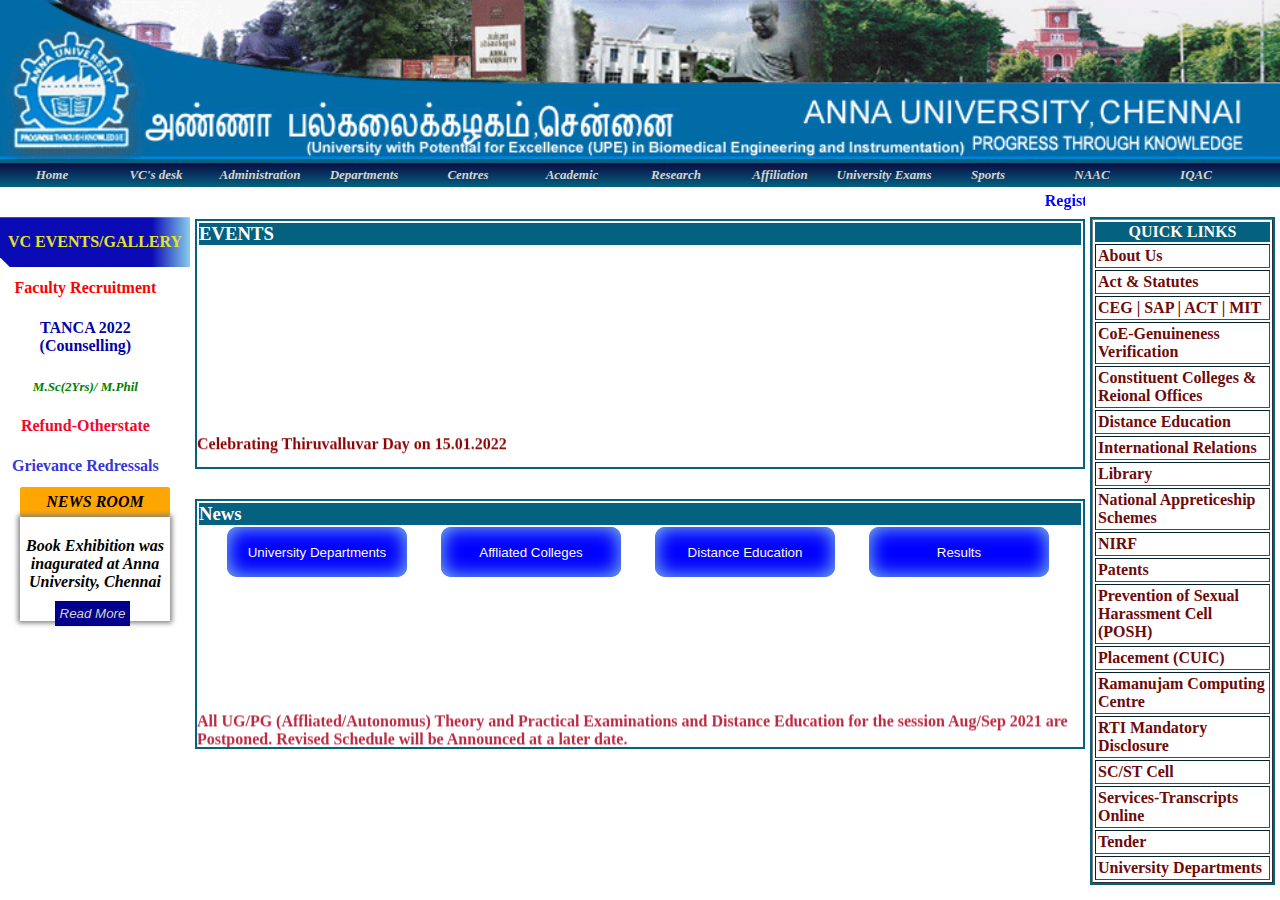
<file: Anna Univ - Main Page/Index.html>
<!DOCTYPE html>
<html lang="en">
<head>
    <meta charset="UTF-8">
    <meta http-equiv="X-UA-Compatible" content="IE=edge">
    <meta name="viewport" content="width=S, initial-scale=1.0">
    <title>AU Website</title>
    <link rel="stylesheet" href="au.css">
</head>
<body>
    <div class="main">
        <div class="navbar">
            <img src="head.gif" width="100%" height="20%">
        </div>

        <div class="menu">
            <ul>
                <li><a href="#">Home</a></li>
                <li><a href="#">VC's desk</a></li>
                <li><a href="#">Administration</a></li>
                <li><a href="#">Departments</a></li>
                <li><a href="#">Centres</a></li>
                <li><a href="#">Academic</a></li>
                <li><a href="#">Research</a></li>
                <li><a href="#">Affiliation</a></li>
                <li><a href="#">University Exams</a></li>
                <li><a href="#">Sports</a></li>
                <li><a href="#">NAAC</a></li>
                <li><a href="#">IQAC</a></li>
                <li><a href="D:\Personal\Portfolio-HTML\Anna University Website\Mail">Mail</a></li>
            </ul>
        </div>

        <div class="container">

            <div class="gallery">
                <a href="#"><button class="btn">VC EVENTS/GALLERY</button></a>
                <table border="0" cellspacing="2" cellpadding="3">
                    <tr><td><a href="#" style="color: red;">Faculty Recruitment</a></td></tr>
                    <tr><td><a href="#" style="color: rgb(4, 4, 165);">TANCA 2022<br>(Counselling)</a></td></tr>
                    <tr><td><a href="#" style="color: green; font-size: small; font-style: italic;">M.Sc(2Yrs)/ M.Phil</a></td></tr>
                    <tr><td><a href="#" style="color: rgb(240, 8, 46);">Refund-Otherstate</a></td></tr>
                    <tr><td><a href="#" style="color: rgb(55, 55, 214);">Grievance Redressals</a></td></tr>
                </table>

                <aside>
                    <h3><i>NEWS ROOM</i></h3>
                    <article>Book Exhibition was inagurated at Anna University, Chennai</article>
                    <a href="#"><button class="small-btn">Read More</button></a>
                </aside>
            </div>

            <div class="container-1">
                <div class="notification">
                    <marquee scrollamount="5" behavior="scroll" direction="left" width="890px">Registrar Circular date: 05.01.2022 on Cancellation
                        of Classes from 06.01.2022 to 20.01.2022
                    </marquee>
                </div>

                <div class="content">
                    <h3 class="events">EVENTS</h3>
                    <marquee scrollamount="4" behavior="scroll" direction="up" height="220px">
                        <li>Celebrating Thiruvalluvar Day on 15.01.2022</li><br>
                        <li>Online Six Day FDTP in Solid State Drives (EE8601)- Dept. of EEE- UCE Thirukkuvalai - Last Date: 28.01.2022</li><br>
                        <li>Closing of Kotturpuram Gate</li><br>
                        <li>Recruitment of Project Staff - CES - Last Date:24.01.2022</li><br>
                        <li>AICTE-AU STTP on Digital Knowledge Discovery and Management in Libraries - University Library - CEG Campus- Last Date:25.01.2022</li><br>
                        <li>42<sup>nd</sup> Annual Convocation - Rank List April/May 2021 Examinations - COE</li><br>
                        <li>EDTECH IDEATHON - Chance to receive funding upto $40,000 - Last date of Registration - 19 January 2022 - CED, Anna University</li><br>
                        <li>Recruitment of Temporary Non-Teaching Posts (Daily Wages) - E-YUVA Centre, Centre for Biotechnology - Last Date: 17.01.2022</li><br>
                        <li>Schedule fo Speciality Clinic - Health Centre -  CEG Campus</li><br>
                        <li>Virtual on Spot Provisional recruitment drive at Illinois Institute of Technology, USA - CIR</li><br>
                        <li>Special Master Course Program at Hiroshima University, Japan - CIR</li><br>
                        <li>AU TVS CQM - SQC - Membership form</li><br>
                        <li>A ready reckoner for enhancing placement activities</li><br>
                        <li>Govt. - Merit-cum-Means Scholarship / Post-Matric Scholarship</li><br>
                        <li>WiFi Connectivity Registration for Students and Staff Members of University Departments</li>
                    </marquee>
                </div>

                <div class="content-1">
                    <h3 class="news">News</h3>
                    <div class=".buttons">
                        <a href="#"><button class="btns">University Departments</button></a>
                        <a href="#"><button class="btns">Affliated Colleges</button></a>
                        <a href="#"><button class="btns">Distance Education</button></a>
                        <a href="#"><button class="btns">Results</button></a>
                    </div>
                    <marquee scrollamount="8" behavior="scroll" direction="up" height="200px">
                        <li>All UG/PG (Affliated/Autonomus) Theory and Practical Examinations and Distance Education
                            for the session Aug/Sep 2021 are Postponed. Revised Schedule will be Announced at a later date.
                        </li><br>
                        <li>Notification:- Cnadidates who have exhausted maximum period of study (EMPS) - selection
                            of exam centre for offline mode on Nov/Dec 2021 Examinations  - Reg
                        </li><br>
                        <li>Application for Transcripts submitted Online / Physical will also be sent to the 
                            corresponding Universities / Company by email (Strictly on request basis) Candidate request may be 
                            sent to transcriptannauniv@gmail.Com
                        </li><br>
                        <li>Academic Performance - April/May 2020 Examinations - B.E./B.Tech. Degree Programmes - 
                            University Departments
                        </li><br>
                        <li>Academic Performance - April/May 2020 Examinations - B.E./B.Tech. Degree Programmes -
                            Non-Autonomus Affiliated Colleges.
                        </li><br>
                        <li>Academic Performance - November/December 2020 Examinations - B.E./B.Tech. Degree Programmes -
                            Non-Autonomus Affiliated Colleges.
                        </li>
                    </marquee>
                </div>

            </div>

            <div class="links">
                <table border="1">
                <th>QUICK LINKS</td>
                <tr><td><a href="#">About Us</a></td></tr>
                <tr><td><a href="#">Act & Statutes</a></td></tr>
                <tr><td><a href="#">CEG | SAP | ACT | MIT</a></td></tr>
                <tr><td><a href="#">CoE-Genuineness Verification</a></td></tr>
                <tr><td><a href="#">Constituent Colleges &<br>Reional Offices</a></td></tr>
                <tr><td><a href="#">Distance Education</a></td></tr>
                <tr><td><a href="#">International Relations</a></td></tr>
                <tr><td><a href="#">Library</a></td></tr>
                <tr><td><a href="#">National Appreticeship<br>Schemes</a></td></tr>
                <tr><td><a href="#">NIRF</a></td></tr>
                <tr><td><a href="#">Patents</a></td></tr>
                <tr><td><a href="#">Prevention of Sexual<br>Harassment Cell (POSH)</a></td></tr>
                <tr><td><a href="#">Placement (CUIC)</a></td></tr>
                <tr><td><a href="#">Ramanujam Computing Centre</a></td></tr>
                <tr><td><a href="#">RTI Mandatory Disclosure</a></td></tr>
                <tr><td><a href="#">SC/ST Cell</a></td></tr>
                <tr><td><a href="#">Services-Transcripts Online</a></td></tr>
                <tr><td><a href="#">Tender</a></td></tr>
                <tr><td><a href="#">University Departments</a></td></tr></table>
            </div>

            

        </div>

        

    </div>
</body>
</html>
</file>
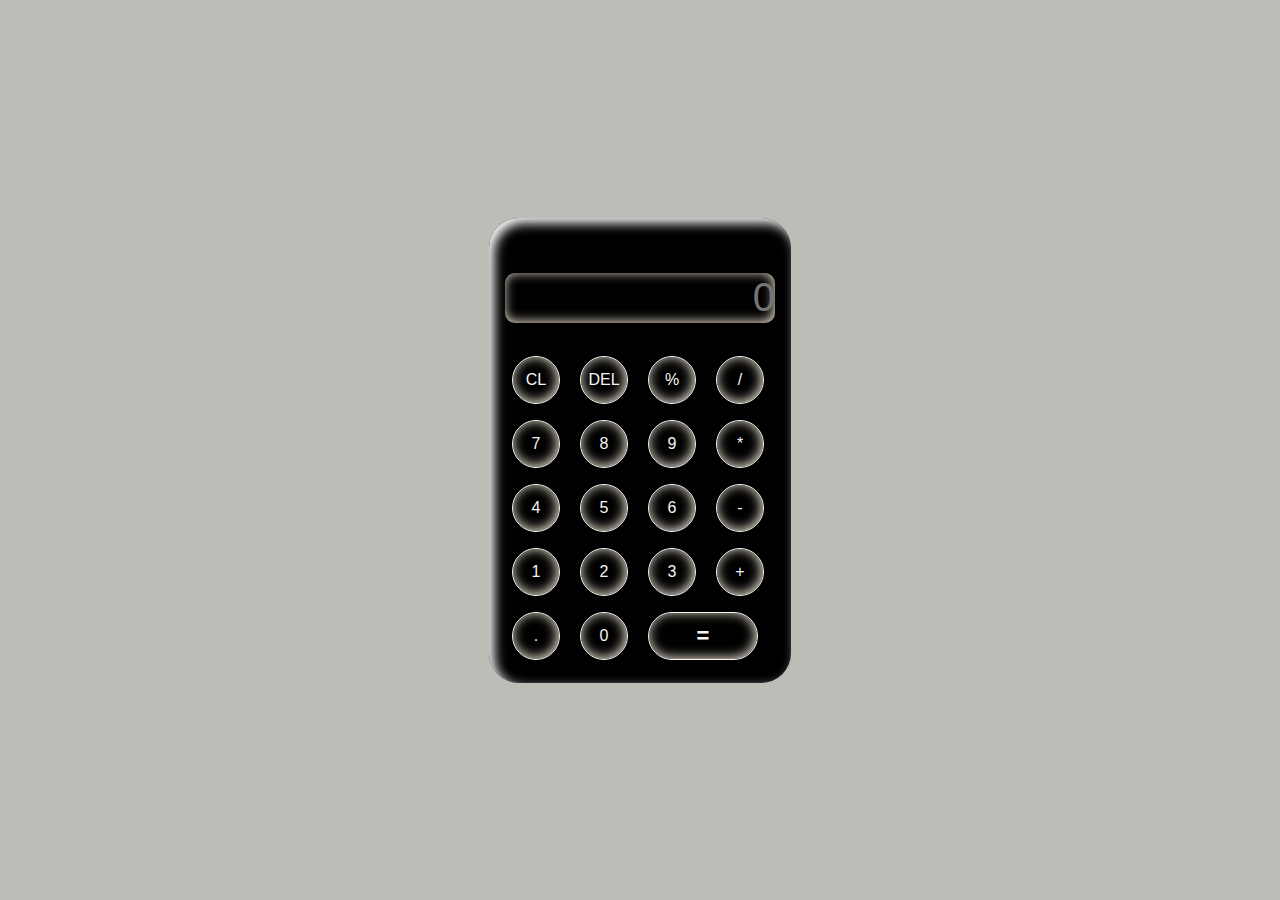
<file: Calculator/Index.html>
<!DOCTYPE html>
<html lang="en">
<head>
    <meta charset="UTF-8">
    <meta http-equiv="X-UA-Compatible" content="IE=edge">
    <meta name="viewport" content="width=device-width, initial-scale=1.0">
    <link rel="stylesheet" href="style.css">
    <title>Calculator</title>
</head>
<body>
    <div class="container">
        <div class="calculator">
            <input type="text" placeholder="0" id="output-screen">
            <button onclick="Clear()">CL</button>
            <button onclick="del()">DEL</button>
            <button onclick="display('%')">%</button>
            <button onclick="display('/')">/</button>
            <button onclick="display('7')">7</button>
            <button onclick="display('8')">8</button>
            <button onclick="display('9')">9</button>
            <button onclick="display('*')">*</button>
            <button onclick="display('4')">4</button>
            <button onclick="display('5')">5</button>
            <button onclick="display('6')">6</button>
            <button onclick="display('-')">-</button>
            <button onclick="display('1')">1</button>
            <button onclick="display('2')">2</button>
            <button onclick="display('3')">3</button>
            <button onclick="display('+')">+</button>
            <button onclick="display('.')">.</button>
            <button onclick="display('0')">0</button>
            <button onclick="calculate()" class="equal">=</button>

         </div>
    </div>


    <script>
        let outputScreen = document.getElementById('output-screen');

        function display(num){
            outputScreen.value += num;
        }

        function calculate(){
            try{
                outputScreen.value = eval(outputScreen.value);
            }
            catch(err){
                outputScreen.value = "Syntax Error";
            }
        }

        function Clear(){
            outputScreen.value= "";
        }

        function del(){
            outputScreen.value = outputScreen.value.slice(0,-1);
        }
    </script>
</body>
</html>
</file>
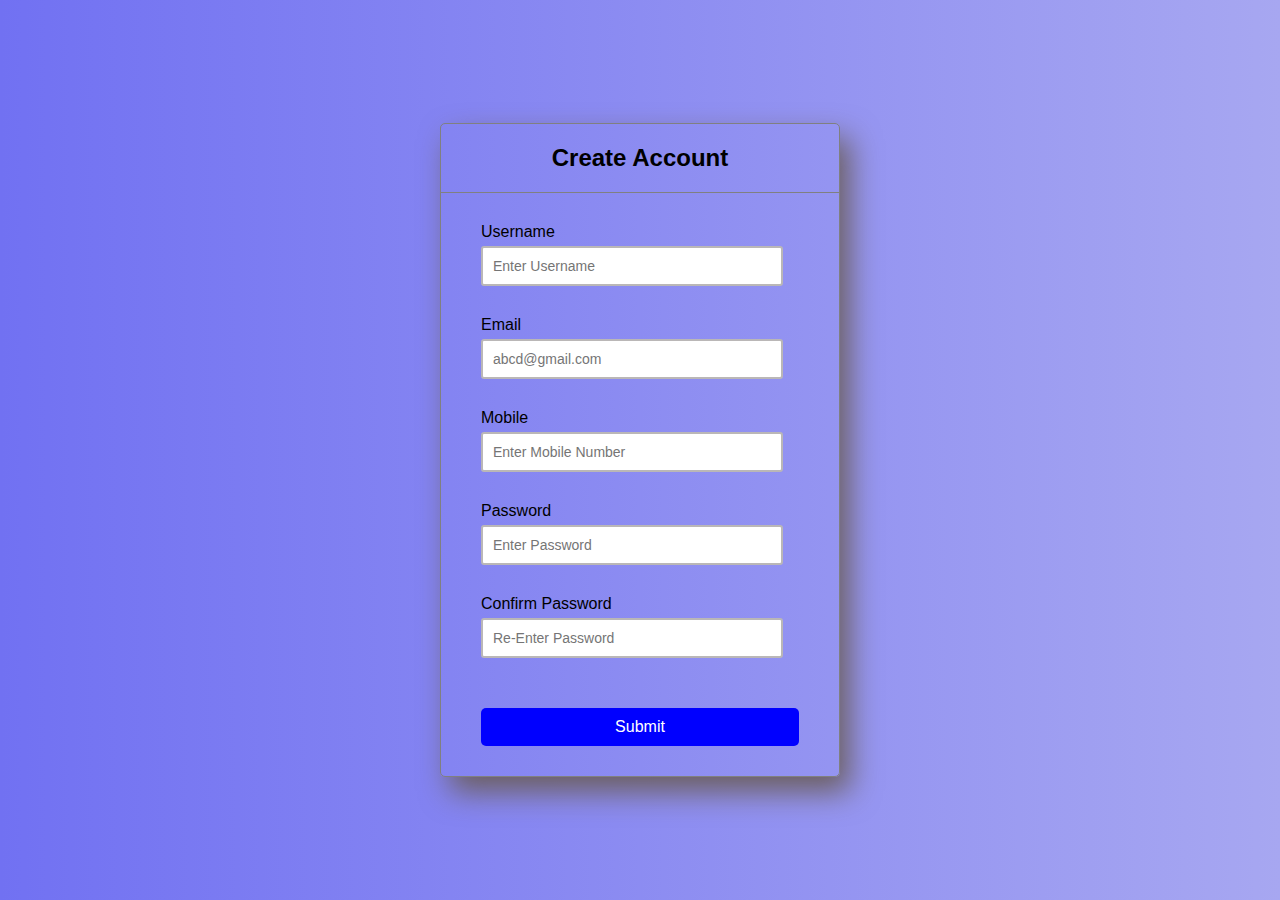
<file: Form Validation/Index.html>
<!DOCTYPE html>
<html lang="en">
<head>
    <meta charset="UTF-8">
    <meta http-equiv="X-UA-Compatible" content="IE=edge">
    <meta name="viewport" content="width=device-width, initial-scale=1.0">
    <title>Form Validation</title>
    <link rel="stylesheet" href="Style.css">
    <link rel="stylesheet" href="https://cdnjs.cloudflare.com/ajax/libs/font-awesome/6.1.2/css/all.min.css">
</head>
<body>
    <div class="container">
        <div class="header">
            <h2>Create Account</h2>
        </div>

        <form class="form" id="form">
            <div class="form-control">
                <label>Username</label>
                <input type="text" placeholder="Enter Username" id="username">
                <i class="fas fa-check-circle"></i>
                <i class="fas fa-exclamation-circle"></i>
                <small>Error Message</small>
            </div>

            <div class="form-control">
                <label>Email</label>
                <input type="email" placeholder="abcd@gmail.com" id="email">
                <i class="fas fa-check-circle"></i>
                <i class="fas fa-exclamation-circle"></i>
                <small>Error Message</small>
            </div>

            <div class="form-control">
                <label>Mobile</label>
                <input type="tel" placeholder="Enter Mobile Number" id="mobile">
                <i class="fas fa-check-circle"></i>
                <i class="fas fa-exclamation-circle"></i>
                <small>Error Message</small>
            </div>

            <div class="form-control">
                <label>Password</label>
                <input type="password" placeholder="Enter Password" id="password">
                <i class="fas fa-check-circle"></i>
                <i class="fas fa-exclamation-circle"></i>
                <small>Error Message</small>
            </div>

            <div class="form-control">
                <label>Confirm Password</label>
                <input type="password" placeholder="Re-Enter Password" id="password2">
                <i class="fas fa-check-circle"></i>
                <i class="fas fa-exclamation-circle"></i>
                <small>Error Message</small>
            </div>

            <button>Submit</button>
        </form>
    </div>

    <script>
        const form = document.getElementById("form");
        const username = document.getElementById("username");
        const email = document.getElementById("email");
        const mobile = document.getElementById("mobile");
        const password = document.getElementById("password");
        password2 = document.getElementById("password2");

       form.addEventListener('submit', e =>{
            e.preventDefault();
            checkInput();
        });

        function checkInput(){
            const usernameValue = username.value.trim();            
            const emailValue = email.value.trim();
            const mobileValue = mobile.value.trim();
            const passwordValue = password.value.trim();
            password2Value = password2.value.trim();
        
            if(usernameValue===''){
                setError(username, "Username Cannot be Blank");
                //alert("Username Cannot be Blank");
            }
            else{
                setSuccess(username);
            }

            if (emailValue===''){
                setError(email, "Email Cannot be Blank");
            }
            else if (!isEmail(emailValue)){
                setError(email, "Enter Correct Email Address");
            }
            else {
                setSuccess(email);
            }

            if (mobileValue===''){
                setError(mobile, "Mobile Number Cannot be Blank");
            }
            else if(mobileValue.length !==10){
                setError(mobile, "Enter Correct Mobile Number");
            }
            else {
                setSuccess(mobile);
            }

            if (passwordValue===''){
                setError(password, "Password Cannot be Blank");
            }
            else {
                setSuccess(password);
            }

            if (password2Value===''){
                setError(password2, "Confirm Password!!!");
            }
            else if(passwordValue !== password2Value){
                setError(password2, "Password Does not Match");
            }
            else {
                setSuccess(password2);
            }
            
        }


        function setError(input,message){
            const formControl = input.parentElement;
            const small = formControl.querySelector('small');
            formControl.className = 'form-control error';
            small.innerText = message;
        }

        function setSuccess(input,message){
            const formControl = input.parentElement;
            formControl.className = 'form-control success';
        }

        function isEmail(email){
            return (/^\w+([\.-]?\w+)*@\w+([\.-]?\w+)*(\.\w{2,3})+$/.test(email));
        }
    </script>
</body>
</html>
</file>
<file: Anna Univ - Main Page/au.css>
*{
    margin: 0;
    padding: 0;
    box-sizing: border-box;
}

.main{
    width: 100%;
    height: 100vh;
    background-position: center;
    background-size: cover;
    position: relative;
}

.navbar{
    background-color: #046180;
}

.menu{
    background-image: linear-gradient(rgb(11, 11, 66), #046180);
    text-align: center;
    margin-top: 0%;
}

.menu ul{
    display: inline-flex;
    list-style: none;
}

.menu ul li{
    width: 100px;
    margin: 2px;
    padding: 2px;
    font-weight: bold;
    font-size: small;
    font-style: italic;
}

.menu ul li a{
    text-decoration: none;
    color: rgb(214, 211, 205);
    transition: 0.5s ease-in-out;
}

.menu ul li a:hover{
    color: rgb(245, 184, 29);
}

.container{
    display: flex;
}


.gallery{
    margin-left: 0;
    width: 200px;
    height: 60vh;
    margin-top: 30px;
}

.gallery .btn{
    background:linear-gradient(90deg, rgb(11, 11, 182) 80%, skyblue);
    --corner: 10px; 
    clip-path: polygon(0 0, 100% 0, 100% 100%, var(--corner) 100%, 0 calc(100% - var(--corner)));
    padding: 5px;
    color: rgb(226, 226, 41);
    border: 0;
    height: 50px;
    width: 190px;
    font-family: Calibri;
    font-weight: bold;
    font-size: medium;
    
}

.gallery table tr{
    color: rgb(109, 10, 10);
    font-weight: bold;
}

.gallery table tr td{
    padding: 10px;
    text-align: center;
}

.gallery table tr td a{
    text-decoration: none;
}

aside{
    width: 150px;
    height: 100px;
    margin-left: 20px;
    font-weight: bold;
    font-style: oblique;
}

aside h3{
    background: rgb(255, 166, 2);
    border: 1px solid rgb(255, 166, 2);
    text-align: center;
    padding: 5px;
    font-size: medium;
    font-family: Calibri;
    border-radius: 2px;
}

aside article{
    padding-top: 20px;
    padding-bottom: 30px;
    box-shadow: gray 0 0 5px 2px;
    text-align: center;
}

aside .small-btn{
    background: darkblue;
    color: rgb(214, 211, 205);
    width: 75px;
    height: 25px;
    border: 1px solid darkblue;
    margin-left: 35px;
    margin-top: -20px;
    font-style: italic;
    position: absolute;
}

.notification{
    padding: 5px;
    color: blue;
    font-weight: bold;
    font-size: medium;
}

.content{
    width: 890px;
    height: 250px;
    border: 2px solid #046180;
    margin: 5px;
    margin-top: 0;
    overflow: hidden;
}

.content .events{
    background-color: #046180;
    color: white;
    margin: 2px;
    text-align: left;
}

.content marquee{
    color: rgb(143, 5, 5);
    font-weight: bold;
    list-style: none;
}

.content-1{
    width: 890px;
    height: 250px;
    border: 2px solid #046180;
    margin: 5px;
    margin-top: 30px;
    overflow: hidden;
}

.content-1 .news{
    background-color: #046180;
    color: white;
    margin: 2px;
    text-align: left;
}

.btns{
    width: 180px;
    height: 50px;
    margin-left: 30px;
    border-radius: 10px;
    background: blue;
    box-shadow: inset 0 0 20px skyblue;
    color: floralwhite;
    border: none;
}

.btns:hover{
    background: linear-gradient(90deg, black, rgb(156, 113, 2), black);
    box-shadow: inset 0 0 30px rgb(156, 113, 2);
}

.content-1 marquee{
    color: rgb(189, 43, 67);
    font-weight: bold;
    list-style: none;
}

.links{
    float: right;
    margin-top: 30px;
    margin-right: 5px;
    border: 2px solid #046180;
}

.links table th{
    background-color: #046180;
    color: floralwhite;
    border: 1px solid #046180;
}

.links table tr{
    border: 2px solid #046180;
    font-weight: bold;
}

.links table tr td{
    padding: 2px;
}

.links table tr td a{
    text-decoration: none;
    color: rgb(109, 10, 10);
    transition: 0.5s ease-in-out;
}


@media (max-width:799px) {
    body{
        width: 375px;
    }
    .container {
        display: grid;
    }

    .container-1{
        max-width: fit-content;
        right: 0%;
        left: 0%;
    }

    .notification marquee{
        margin-right: 5px;
        width: 365px;
        background-color: gray;
    }

    .content{
        margin-right: 5px;
        width: 365px;
    }

    .content-1{
        margin-right: 5px;
        width: 365px;
    }

    .buttons {
        display: flex;
        flex-direction: column;
        align-items: flex-start;
        justify-content: flex-start;
        position: absolute;
        right: 0;
        width: 70px;
    }
    

    .links{
        width: 365px;
        border: 0px;
    }
}
</file>
<file: Calculator/style.css>
*{
    margin: 0;
    padding: 0;
    box-sizing: border-box;
    background-color: rgb(189, 189, 184);
    font-family: sans-serif;
    outline: none;
}

.container{
    height: 100vh;
    display: flex;
    justify-content: center;
    align-items: center;
}

.calculator{
    background-color: black;
    padding: 15px;
    border-radius: 30px;
    box-shadow: inset 5px 5px 12px white;
    display: grid;
    grid-template-columns: repeat(4,68px);      /*it seperates as 4 columns with 50px spacing*/
}

input{
    grid-column: span 4;
    height: 50px;
    width: 270px;
    font-size: 40px;
    background-color: transparent;
    color: rgba(245, 245, 245, 0.908);
    box-shadow: inset -1px -1px 12px rgb(247, 238, 220);
    border: none;
    border-radius: 10px;
    text-align: end;
    margin: auto;
    margin-top: 40px;
    margin-bottom: 25px;
}

button{
    height: 48px;
    width: 48px;
    font-size: 16px;
    background-color: transparent;
    color: whitesmoke;
    border: 1px solid whitesmoke;
    border-radius: 50%;
    box-shadow: inset -1px -1px 12px rgb(247, 238, 220);
    margin: 8px;
    padding: 2px;
}

.equal{
    width: 110px;
    border-radius: 45px;
    font-size: 22px;
    font-weight: bolder;
}
</file>
<file: Form Validation/Style.css>
*{
    box-sizing: border-box;
}

body{
    background-image: linear-gradient(to right, rgb(113, 113, 242), rgb(167, 167, 241));
    font-family: sans-serif;
    display: flex;
    justify-content: center;
    align-items: center;
    height: 100vh;
    margin: 0;
}

.container{
    background-color: transparent;
    border: 1px solid grey;
    border-radius: 5px;
    box-shadow: 10px 15px 30px rgba(108, 95, 95);
    overflow: hidden;
    max-width: 100%;
    width: 400px;
}

.header{
    border-bottom: 1px solid grey;
    padding: 20px 20px;
}

.header h2{
    margin: 0;
    text-align: center;
}

.form{
    padding: 30px 40px;
}

.form-control{
    margin-bottom: 10px;
    padding-bottom: 20px;
    position: relative;
}

.form-control label{
    display: inline-block;
    margin-bottom: 5px;
}

.form-control input{
    border: 2px solid rgb(186, 183, 183);
    border-radius: 3px;
    display: block;
    font-size: 14px;
    padding: 10px;
    width: 95%;             /*made changes from 100% to 95%*/
}

.form-control input:focus{
    outline: none;
}

.form-control.success input{
    border-color: #2ecc71;
}

.form-control.error input{
    border-color: red;
}

.form-control i{
    visibility: hidden;
    position: absolute;
    top: 35px;              /*made changes from 40px to 35px*/
    right: -2px;            /*made changes from 10px to -2px*/
}

.form-control.success i.fa-check-circle{
    border-color: #2ecc71;
    visibility: visible;
}

.form-control.error i.fa-exclamation-circle{
    border-color: red;
    visibility: visible;
}

.form-control small{
    color: red;
    position: absolute;
    left: 0;
    bottom: 0;
    visibility: hidden;
}

.form-control.error small{
    visibility: visible;
}

.form button{
    background-color: blue;
    color: white;
    border: none;
    font-size: 16px;
    width: 100%;
    margin-top: 20px;
    padding: 10px;
    border-radius: 5px;
}
</file>
